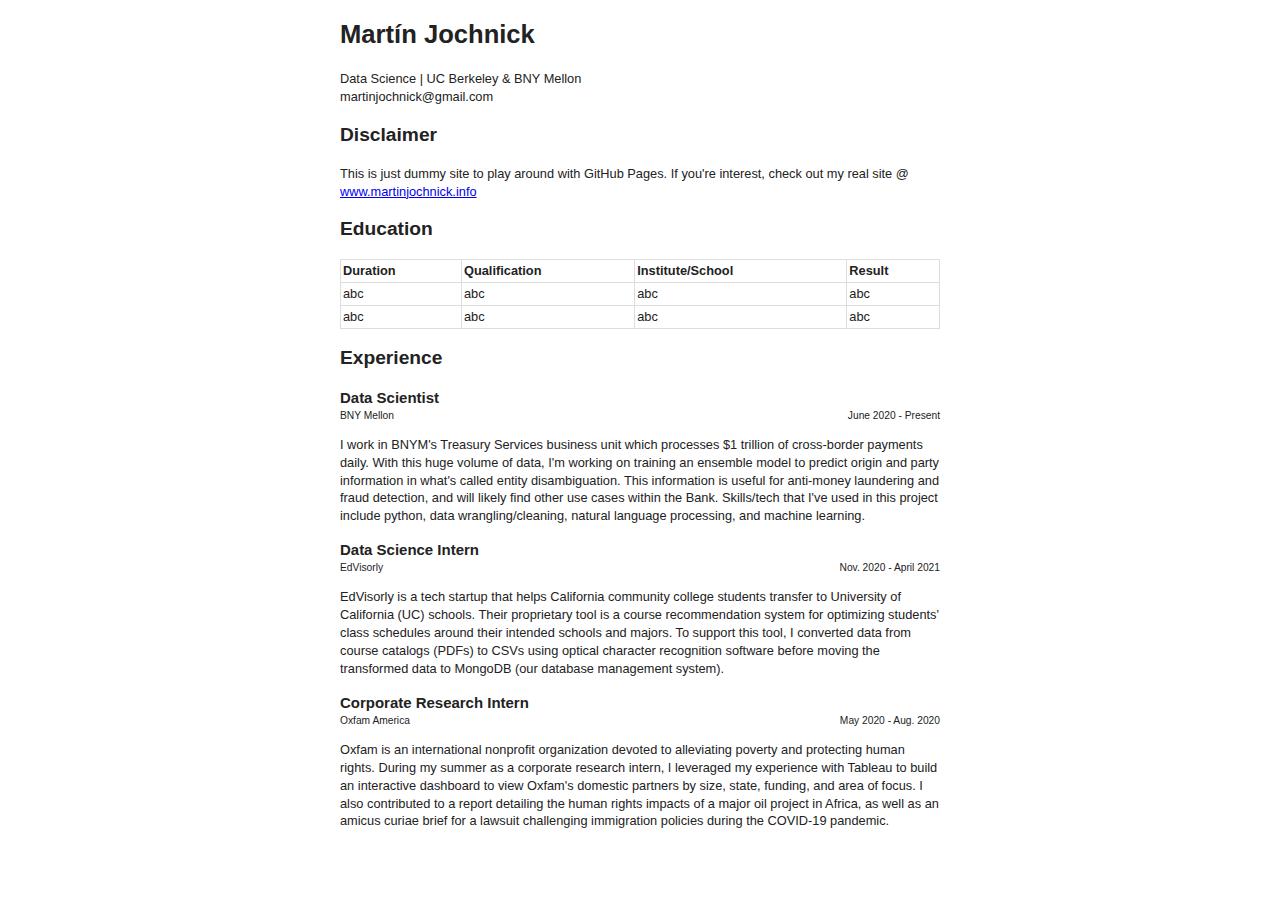
<file: index.html>
<!DOCTYPE HTML>
<html lang="en-US">
<head>
	<meta charset="UTF-8">
	<title></title>
	
	<link rel="stylesheet" href="style.css" />
</head>
<body>
	<div class="container">
	<header>
		<h1 id="name">Martín Jochnick</h1>
		
		<div id="designation">
		
			<span class="title">Data Science | UC Berkeley & BNY Mellon</span>
			
		
		</div>
		
		<div class="contact">
			<div class="email">martinjochnick@gmail.com</div>
		</div>
		
	</header>
	
	<div class="content" role=main>
	
		<section id="objective">
			<h2 class="title">Disclaimer</h2>
			<div class="description">
				<p>
					This is just dummy site to play around with GitHub Pages. If you're interest, check out my real site @ <a href="https://www.martinjochnick.info">www.martinjochnick.info</a>
				</p>			
			</div> <!-- end description -->
		</section>
		
		
		<section id="Education">
			<h2 class="title">Education</h2>
			<div class="description">
				
				<table>
					<thead>
						<td>Duration</td>
						<td>Qualification</td>
						<td>Institute/School</td>
						<td>Result</td>
					</thead>
					
					<!-- edit this/ row-wise-->
					<tr>
						<td>abc</td>
						<td>abc</td>
						<td>abc</td>
						<td>abc</td>
					</tr>
					
					<tr> <!-- row2 -->
						<td>abc</td>
						<td>abc</td>
						<td>abc</td>
						<td>abc</td>
					</tr>					
					
				</table>
			
			
			</div> <!-- end description -->
		</section>
			
		<section id="projects">
			<h2 class="title">Experience</h2>
			<div class="description">
				
				<!-- Project 1 -->
				<section class="project">
					<h3 class="title">Data Scientist</h3>
					<div class="meta">
						<span class="title">BNY Mellon</span> <span class="date">June 2020 - Present</span>
					</div>
					<p class="description">I work in BNYM's Treasury Services business unit which processes $1 trillion of cross-border payments daily. With this huge volume of data, I'm working on training an ensemble model to predict origin and party information in what's called entity disambiguation. This information is useful for anti-money laundering and fraud detection, and will likely find other use cases within the Bank. Skills/tech that I've used in this project include python, data wrangling/cleaning, natural language processing, and machine learning. </p>
				</section> <!-- end project description -->
				
				<!-- project 2 -->
				<section class="project">
					<h3 class="title">Data Science Intern </h3>
					<div class="meta">
						<span class="title">EdVisorly</span> <span class="date">Nov. 2020 - April 2021</span>
					</div>
					<p class="description">EdVisorly is a tech startup that helps California community college students transfer to University of California (UC) schools. Their proprietary tool is a course recommendation system for optimizing students' class schedules around their intended schools and majors. To support this tool, I converted data from course catalogs (PDFs) to CSVs using optical character recognition software before moving the transformed data to MongoDB (our database management system). </p>
				</section> <!-- end project description -->


				<!-- project 3 -->
				<section class="project">
					<h3 class="title">Corporate Research Intern </h3>
					<div class="meta">
						<span class="title">Oxfam America</span> <span class="date">May 2020 - Aug. 2020</span>
					</div>
					<p class="description">Oxfam is an international nonprofit organization devoted to alleviating poverty and protecting human rights. During my summer as a corporate research intern, I leveraged my experience with Tableau to build an interactive dashboard to view Oxfam's domestic partners by size, state, funding, and area of focus. I also contributed to a report detailing the human rights impacts of a major oil project in Africa, as well as an amicus curiae brief for a lawsuit challenging immigration policies during the COVID-19 pandemic.</p>
				</section> <!-- end project description -->				
				
				</div> <!-- end description -->
		</section>	
	

		<!-- Training/ seminars -->
		
		
		
		<!-- Scholistics Achievements -->
		
		
		
		<!-- Technical Skills -->
		
		
		<!-- Extra-Curricular Activities -->
		
		
		<!-- Personal Informations -->
		
		
		<!-- References -->
		
		
		
		<!-- Declarations -->

	
		<!-- signatory -->
	
	
	
	
	</div> <!-- end main content -->
	
	
	
	
	
	
	
	
	
	
	
	
	
	</div> <!-- end container -->
	
</body>
</html>
</file>
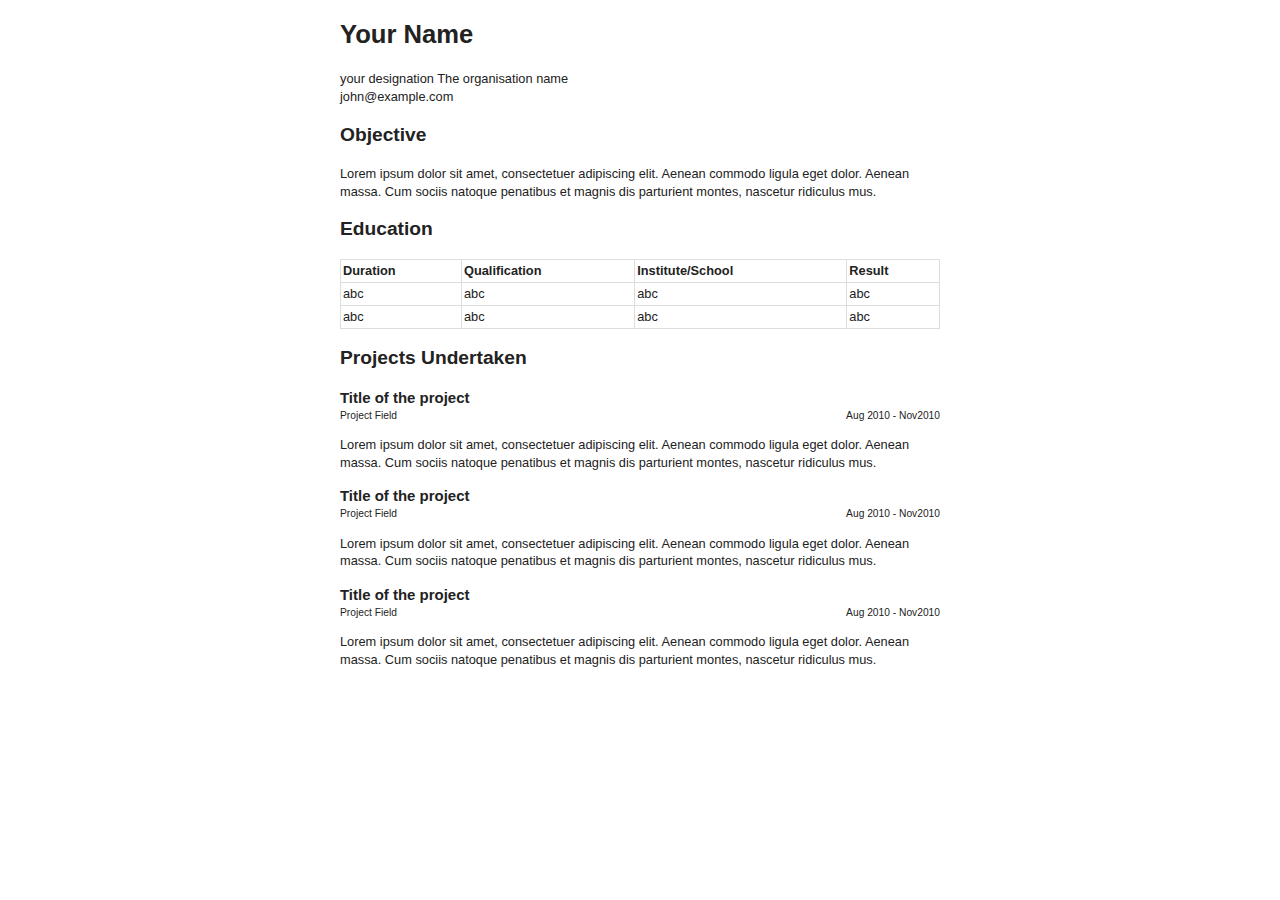
<file: resume.html>
<!DOCTYPE HTML>
<html lang="en-US">
<head>
	<meta charset="UTF-8">
	<title></title>
	
	<link rel="stylesheet" href="style.css" />
</head>
<body>
	<div class="container">
	<header>
		<h1 id="name">Your Name</h1>
		
		<div id="designation">
		
			<span class="title">your designation</span>
			<span class="organization">The organisation name</span>
		
		</div>
		
		<div class="contact">
			<div class="email">john@example.com</div>
		</div>
		
	</header>
	
	<div class="content" role=main>
	
		<section id="objective">
			<h2 class="title">Objective</h2>
			<div class="description">
				<p>
					Lorem ipsum dolor sit amet, consectetuer adipiscing elit. Aenean commodo ligula eget dolor. Aenean massa. Cum sociis natoque penatibus et magnis dis parturient montes, nascetur ridiculus mus.
				</p>			
			</div> <!-- end description -->
		</section>
		
		
		<section id="Education">
			<h2 class="title">Education</h2>
			<div class="description">
				
				<table>
					<thead>
						<td>Duration</td>
						<td>Qualification</td>
						<td>Institute/School</td>
						<td>Result</td>
					</thead>
					
					<!-- edit this/ row-wise-->
					<tr>
						<td>abc</td>
						<td>abc</td>
						<td>abc</td>
						<td>abc</td>
					</tr>
					
					<tr> <!-- row2 -->
						<td>abc</td>
						<td>abc</td>
						<td>abc</td>
						<td>abc</td>
					</tr>					
					
				</table>
			
			
			</div> <!-- end description -->
		</section>
			
		<section id="projects">
			<h2 class="title">Projects Undertaken</h2>
			<div class="description">
				
				<!-- Project 1 -->
				<section class="project">
					<h3 class="title">Title of the project</h3>
					<div class="meta">
						<span class="field">Project Field</span> <span class="date">Aug 2010 - Nov2010</span>
					</div>
					<p class="description"> Lorem ipsum dolor sit amet, consectetuer adipiscing elit. Aenean commodo ligula eget dolor. Aenean massa. Cum sociis natoque penatibus et magnis dis parturient montes, nascetur ridiculus mus. </p>
				</section> <!-- end project description -->
				
				<!-- project 2 -->
				<section class="project">
					<h3 class="title">Title of the project</h3>
					<div class="meta">
						<span class="field">Project Field</span> <span class="date">Aug 2010 - Nov2010</span>
					</div>
					<p class="description">Lorem ipsum dolor sit amet, consectetuer adipiscing elit. Aenean commodo ligula eget dolor. Aenean massa. Cum sociis natoque penatibus et magnis dis parturient montes, nascetur ridiculus mus. </p>
				</section> <!-- end project description -->


				<!-- project 3 -->
				<section class="project">
					<h3 class="title">Title of the project</h3>
					<div class="meta">
						<span class="field">Project Field</span> <span class="date">Aug 2010 - Nov2010</span>
					</div>
					<p class="description">Lorem ipsum dolor sit amet, consectetuer adipiscing elit. Aenean commodo ligula eget dolor. Aenean massa. Cum sociis natoque penatibus et magnis dis parturient montes, nascetur ridiculus mus. </p>
				</section> <!-- end project description -->				
				
				</div> <!-- end description -->
		</section>	
	

		<!-- Training/ seminars -->
		
		
		
		<!-- Scholistics Achievements -->
		
		
		
		<!-- Technical Skills -->
		
		
		<!-- Extra-Curricular Activities -->
		
		
		<!-- Personal Informations -->
		
		
		<!-- References -->
		
		
		
		<!-- Declarations -->

	
		<!-- signatory -->
	
	
	
	
	</div> <!-- end main content -->
	
	
	
	
	
	
	
	
	
	
	
	
	
	</div> <!-- end container -->
	
</body>
</html>
</file>
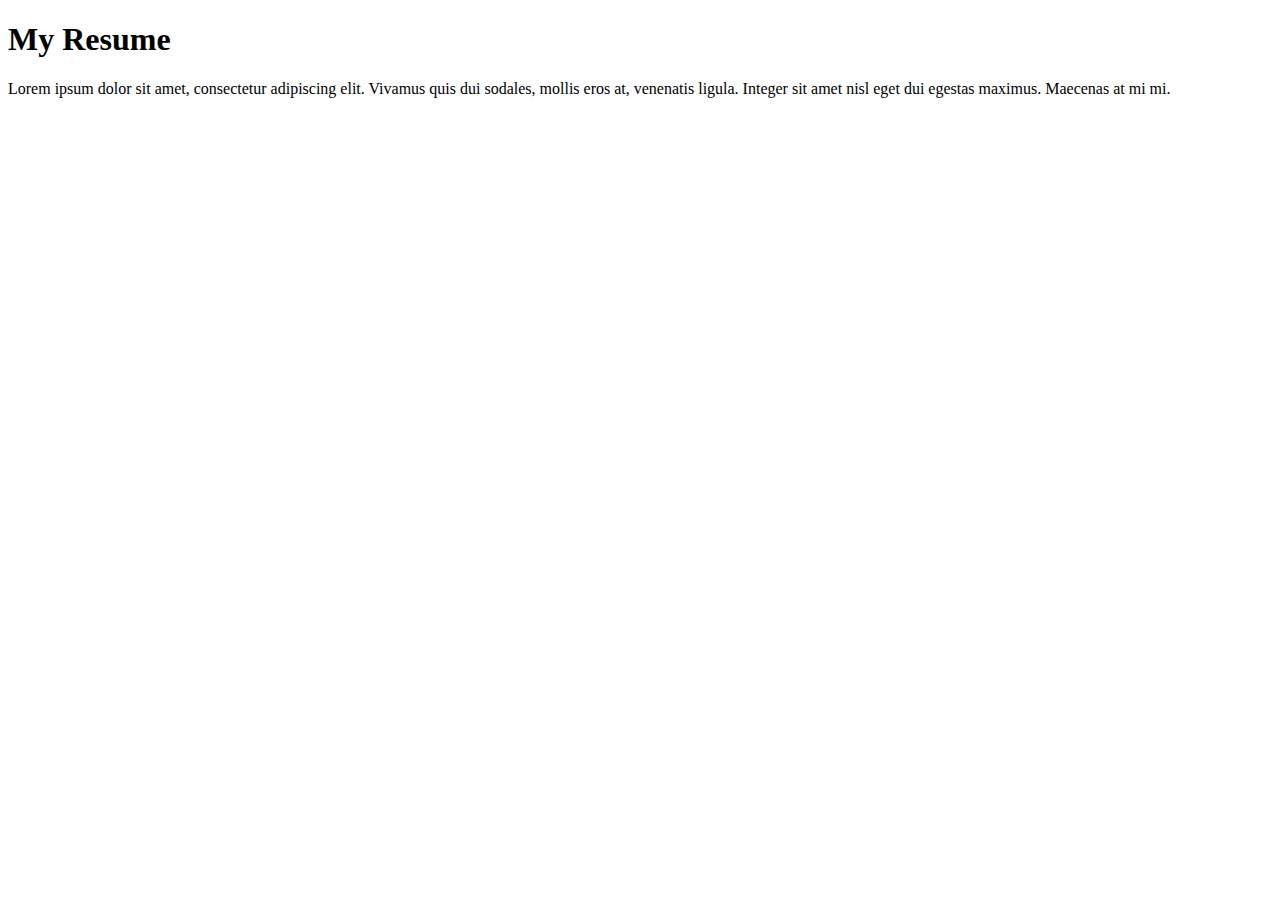
<file: resumePreview.html>
<!DOCTYPE html>
<html>
<head>
  <title>My Resume</title>
</head>
<body>
  <h1>My Resume</h1>
  <p>
    Lorem ipsum dolor sit amet, consectetur adipiscing elit. Vivamus quis dui
    sodales, mollis eros at, venenatis ligula. Integer sit amet nisl eget dui
    egestas maximus. Maecenas at mi mi.
  </p>
</body>
</html>
</file>
<file: style.css>
/* =============================================================================
   HTML5 display definitions
   ========================================================================== */

article, aside, details, figcaption, figure, footer, header, hgroup, nav, section { display: block; }
audio, canvas, video { display: inline-block; *display: inline; *zoom: 1; }
audio:not([controls]) { display: none; }
[hidden] { display: none; }


/* =============================================================================
   Base
   ========================================================================== */

/*
 * 1. Correct text resizing oddly in IE6/7 when body font-size is set using em units
 * 2. Force vertical scrollbar in non-IE
 * 3. Prevent iOS text size adjust on device orientation change, without disabling user zoom: h5bp.com/g
 */

html { font-size: 100%; overflow-y: scroll; -webkit-text-size-adjust: 100%; -ms-text-size-adjust: 100%; }

body { margin: 0; font-size: 0.8em; line-height: 1.4; }

body, button, input, select, textarea { font-family: sans-serif; color: #222; }

/*
 * Remove text-shadow in selection highlight: h5bp.com/i
 * These selection declarations have to be separate
 * Also: hot pink! (or customize the background color to match your design)
 */

::-moz-selection { background: #fe57a1; color: #fff; text-shadow: none; }
::selection { background: #fe57a1; color: #fff; text-shadow: none; }


/* =============================================================================
   Links
   ========================================================================== */

a { color: #00e; }
a:visited { color: #551a8b; }
a:hover { color: #06e; }
a:focus { outline: thin dotted; }

/* Improve readability when focused and hovered in all browsers: h5bp.com/h */
a:hover, a:active { outline: 0; }


/* =============================================================================
   Typography
   ========================================================================== */

abbr[title] { border-bottom: 1px dotted; }

b, strong { font-weight: bold; }

blockquote { margin: 1em 40px; }

dfn { font-style: italic; }

hr { display: block; height: 1px; border: 0; border-top: 1px solid #ccc; margin: 1em 0; padding: 0; }

ins { background: #ff9; color: #000; text-decoration: none; }

mark { background: #ff0; color: #000; font-style: italic; font-weight: bold; }

/* Redeclare monospace font family: h5bp.com/j */
pre, code, kbd, samp { font-family: monospace, serif; _font-family: 'courier new', monospace; font-size: 1em; }

/* Improve readability of pre-formatted text in all browsers */
pre { white-space: pre; white-space: pre-wrap; word-wrap: break-word; }

q { quotes: none; }
q:before, q:after { content: ""; content: none; }

small { font-size: 85%; }

/* Position subscript and superscript content without affecting line-height: h5bp.com/k */
sub, sup { font-size: 75%; line-height: 0; position: relative; vertical-align: baseline; }
sup { top: -0.5em; }
sub { bottom: -0.25em; }


/* =============================================================================
   Lists
   ========================================================================== */

ul, ol { margin: 1em 0; padding: 0 0 0 40px; }
dd { margin: 0 0 0 40px; }
nav ul, nav ol { list-style: none; list-style-image: none; margin: 0; padding: 0; }


/* =============================================================================
   Embedded content
   ========================================================================== */

/*
 * 1. Improve image quality when scaled in IE7: h5bp.com/d
 * 2. Remove the gap between images and borders on image containers: h5bp.com/e
 */

img { border: 0; -ms-interpolation-mode: bicubic; vertical-align: middle; }

/*
 * Correct overflow not hidden in IE9
 */

svg:not(:root) { overflow: hidden; }


/* =============================================================================
   Figures
   ========================================================================== */

figure { margin: 0; }


/* =============================================================================
   Forms
   ========================================================================== */

form { margin: 0; }
fieldset { border: 0; margin: 0; padding: 0; }

/* Indicate that 'label' will shift focus to the associated form element */
label { cursor: pointer; }

/*
 * 1. Correct color not inheriting in IE6/7/8/9
 * 2. Correct alignment displayed oddly in IE6/7
 */

legend { border: 0; *margin-left: -7px; padding: 0; }

/*
 * 1. Correct font-size not inheriting in all browsers
 * 2. Remove margins in FF3/4 S5 Chrome
 * 3. Define consistent vertical alignment display in all browsers
 */

button, input, select, textarea { font-size: 100%; margin: 0; vertical-align: baseline; *vertical-align: middle; }

/*
 * 1. Define line-height as normal to match FF3/4 (set using !important in the UA stylesheet)
 */

button, input { line-height: normal; }

/*
 * 1. Display hand cursor for clickable form elements
 * 2. Allow styling of clickable form elements in iOS
 * 3. Correct inner spacing displayed oddly in IE7 (doesn't effect IE6)
 */

button, input[type="button"], input[type="reset"], input[type="submit"] { cursor: pointer; -webkit-appearance: button; *overflow: visible; }

/*
 * Consistent box sizing and appearance
 */

input[type="checkbox"], input[type="radio"] { box-sizing: border-box; padding: 0; }
input[type="search"] { -webkit-appearance: textfield; -moz-box-sizing: content-box; -webkit-box-sizing: content-box; box-sizing: content-box; }
input[type="search"]::-webkit-search-decoration { -webkit-appearance: none; }

/*
 * Remove inner padding and border in FF3/4: h5bp.com/l
 */

button::-moz-focus-inner, input::-moz-focus-inner { border: 0; padding: 0; }

/*
 * 1. Remove default vertical scrollbar in IE6/7/8/9
 * 2. Allow only vertical resizing
 */

textarea { overflow: auto; vertical-align: top; resize: vertical; }

/* Colors for form validity */
input:valid, textarea:valid {  }
input:invalid, textarea:invalid { background-color: #f0dddd; }


/* =============================================================================
   Tables
   ========================================================================== */

table { border-collapse: collapse; border-spacing: 0; }
td { vertical-align: top; }


/* ==|== primary styles =====================================================
   Author: Saurabh Kumar (http://saurabhworld.in)
   ========================================================================== */

.container {
	width: 80%;
	max-width: 600px;
	margin: 0 auto;	
}

table{
	width: 100%;
}

thead{
	font-weight: bold;
}

td{	
	border: 1px solid #ddd;
	padding: 2px;
}


.project > .title {
	margin-bottom: 0px;
}

.project > .meta {
	font-size: 0.8em;
}

.project > .meta > .date {
	float: right;

}













/* ==|== media queries ======================================================
   PLACEHOLDER Media Queries for Responsive Design.
   These override the primary ('mobile first') styles
   Modify as content requires.
   ========================================================================== */

@media only screen and (min-width: 480px) {
  /* Style adjustments for viewports 480px and over go here */

}

@media only screen and (min-width: 768px) {
  /* Style adjustments for viewports 768px and over go here */

}



/* ==|== non-semantic helper classes ========================================
   Please define your styles before this section.
   ========================================================================== */

/* For image replacement */
.ir { display: block; border: 0; text-indent: -999em; overflow: hidden; background-color: transparent; background-repeat: no-repeat; text-align: left; direction: ltr; *line-height: 0; }
.ir br { display: none; }

/* Hide from both screenreaders and browsers: h5bp.com/u */
.hidden { display: none !important; visibility: hidden; }

/* Hide only visually, but have it available for screenreaders: h5bp.com/v */
.visuallyhidden { border: 0; clip: rect(0 0 0 0); height: 1px; margin: -1px; overflow: hidden; padding: 0; position: absolute; width: 1px; }

/* Extends the .visuallyhidden class to allow the element to be focusable when navigated to via the keyboard: h5bp.com/p */
.visuallyhidden.focusable:active, .visuallyhidden.focusable:focus { clip: auto; height: auto; margin: 0; overflow: visible; position: static; width: auto; }

/* Hide visually and from screenreaders, but maintain layout */
.invisible { visibility: hidden; }

/* Contain floats: h5bp.com/q */
.clearfix:before, .clearfix:after { content: ""; display: table; }
.clearfix:after { clear: both; }
.clearfix { *zoom: 1; }



/* ==|== print styles =======================================================
   Print styles.
   Inlined to avoid required HTTP connection: h5bp.com/r
   ========================================================================== */

@media print {
  * { background: transparent !important; color: black !important; box-shadow:none !important; text-shadow: none !important; filter:none !important; -ms-filter: none !important; } /* Black prints faster: h5bp.com/s */
  a, a:visited { text-decoration: underline; }
  a[href]:after { content: " (" attr(href) ")"; }
  abbr[title]:after { content: " (" attr(title) ")"; }
  .ir a:after, a[href^="javascript:"]:after, a[href^="#"]:after { content: ""; }  /* Don't show links for images, or javascript/internal links */
  pre, blockquote { border: 1px solid #999; page-break-inside: avoid; }
  thead { display: table-header-group; } /* h5bp.com/t */
  tr, img { page-break-inside: avoid; }
  img { max-width: 100% !important; }
  @page { margin: 0.5cm; }
  p, h2, h3 { orphans: 3; widows: 3; }
  h2, h3 { page-break-after: avoid; }
  }
</file>
